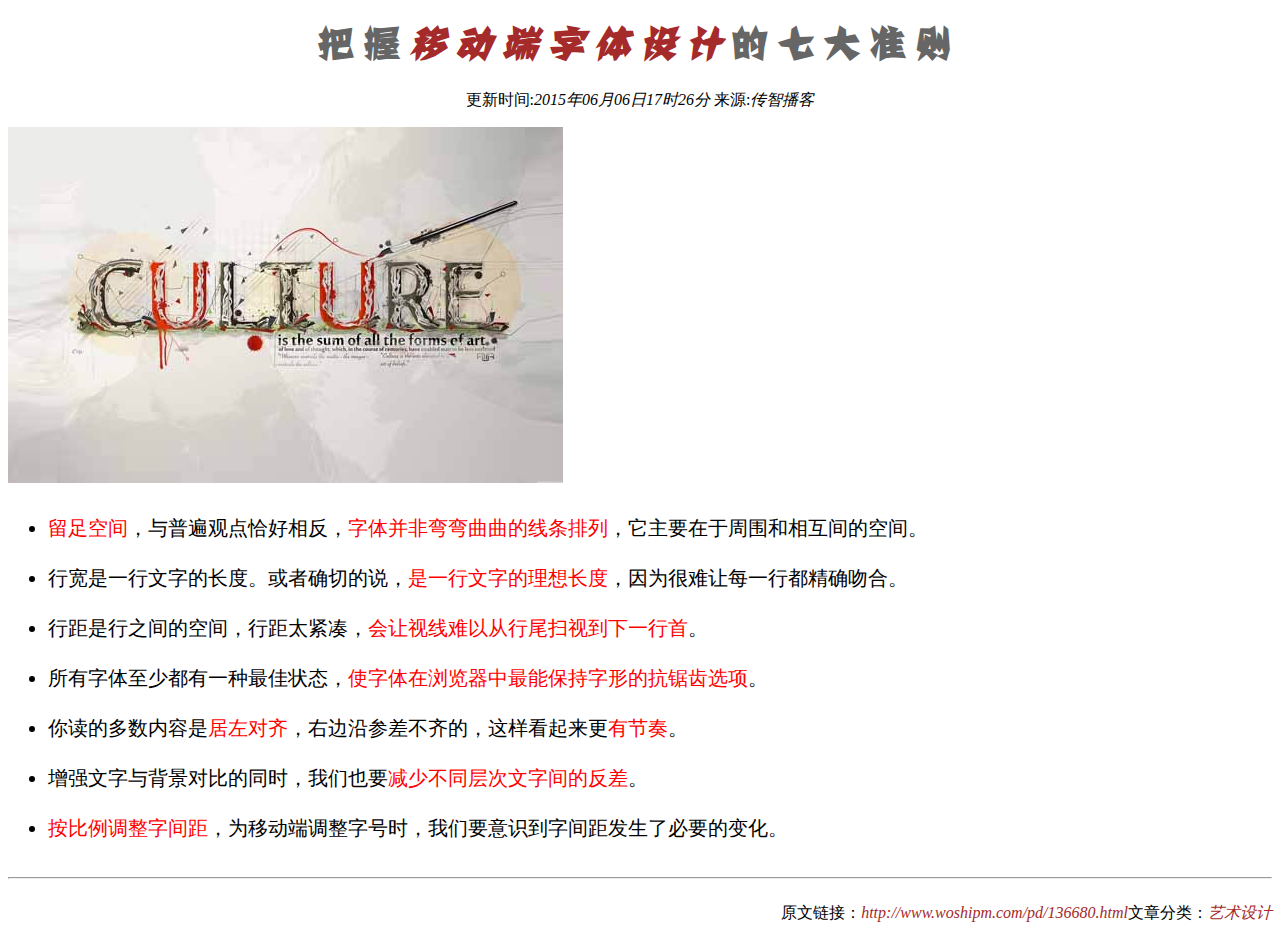
<file: anli2/index.html>
<!DOCTYPE html>
<html lang="en">
<head>
    <meta charset="UTF-8">
    <title>2</title>
    <link href="style.css" rel="stylesheet">
</head>
<body>
<h1>把握<em>移动端字体设计</em>的七大准则</h1>
<p class="top">更新时间:<em>2015年06月06日17时26分</em>  来源:<em>传智播客</em></p>
<img src="images/222.jpg">
<ul>
    <li><span>留足空间</span>，与普遍观点恰好相反，<span>字体并非弯弯曲曲的线条排列</span>，它主要在于周围和相互间的空间。</li>
    <li>行宽是一行文字的长度。或者确切的说，<span>是一行文字的理想长度</span>，因为很难让每一行都精确吻合。</li>
    <li>行距是行之间的空间，行距太紧凑，<span>会让视线难以从行尾扫视到下一行首</span>。</li>
    <li> 所有字体至少都有一种最佳状态，<span>使字体在浏览器中最能保持字形的抗锯齿选项</span>。</li>
    <li>你读的多数内容是<span>居左对齐</span>，右边沿参差不齐的，这样看起来更<span>有节奏</span>。</li>
    <li>增强文字与背景对比的同时，我们也要<span>减少不同层次文字间的反差</span>。</li>
    <li><span>按比例调整字间距</span>，为移动端调整字号时，我们要意识到字间距发生了必要的变化。</li>
</ul>
<hr>
<p class="bottom">原文链接：<em>http://www.woshipm.com/pd/136680.html</em>文章分类：<em>艺术设计</em></p>
</body>
</html>
</file>
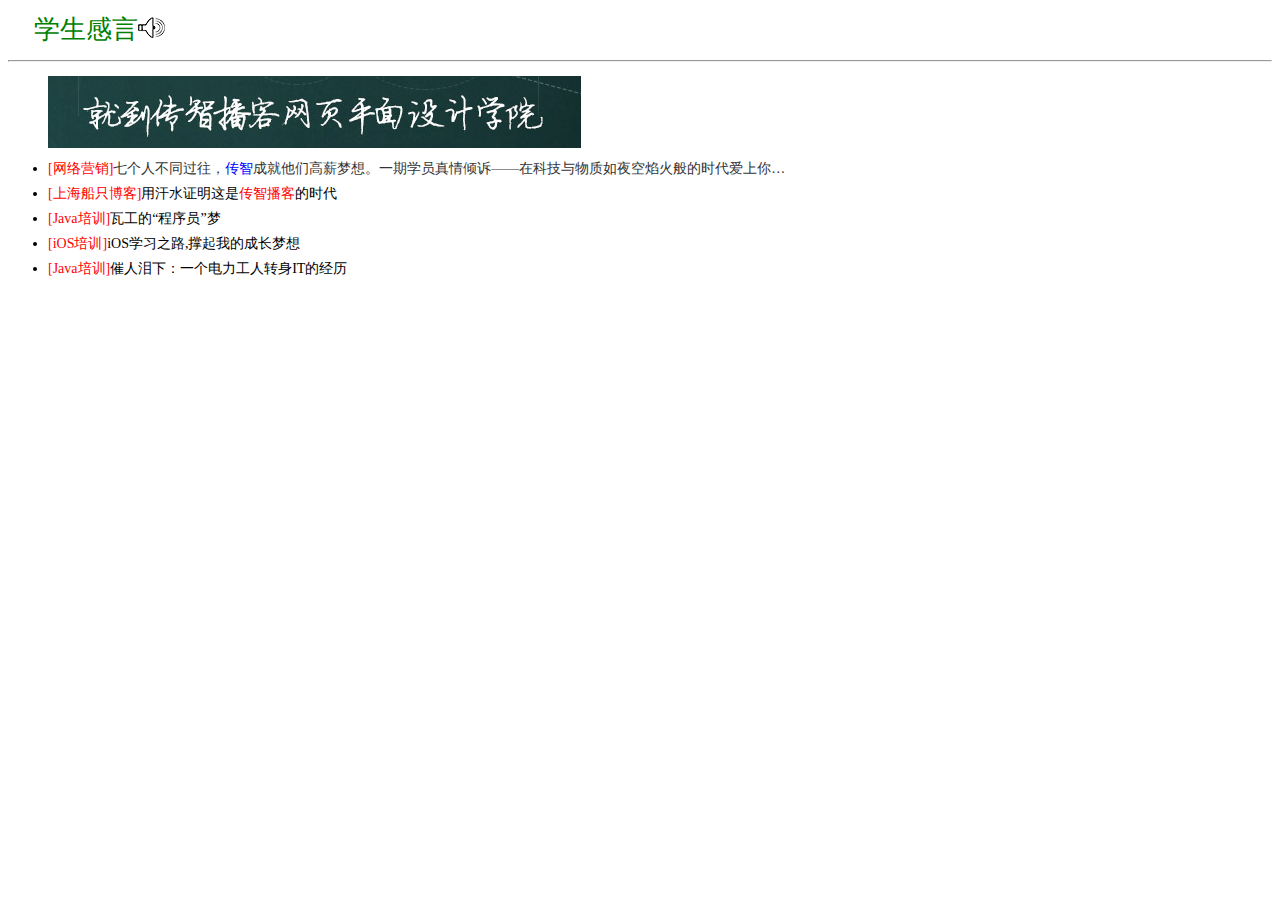
<file: anli3/index.html>
<!DOCTYPE html>
<html lang="en">
<head>
    <meta charset="UTF-8">
    <title>a的应用</title>
    <link href="style.css" rel="stylesheet">
</head>
<body>
<h1>学生感言</h1>
<hr>
<ul>
    <li><span>[网络营销]</span><a href="#">七个人不同过往，<span>传智</span>成就他们高薪梦想。一期学员真情倾诉——在科技与物质如夜空焰火般的时代爱上你…</a></li>
    <li><span>[上海船只博客]</span>用汗水证明这是<span>传智播客</span>的时代</li>
    <li><span>[Java培训]</span>瓦工的“程序员”梦</li>
    <li><span>[iOS培训]</span>iOS学习之路,撑起我的成长梦想</li>
    <li><span>[Java培训]</span>催人泪下：一个电力工人转身IT的经历</li>
</ul>
</body>
</html>
</file>
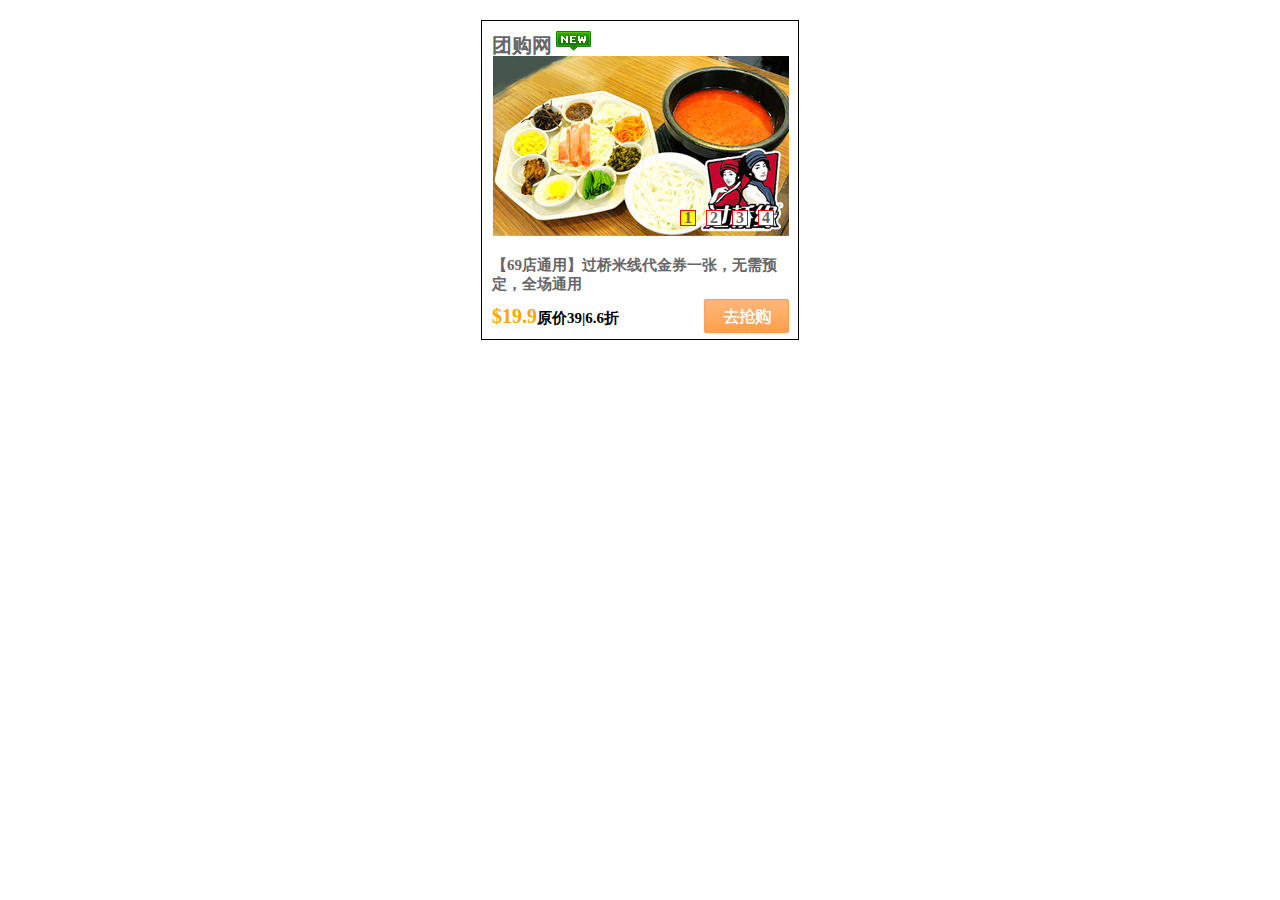
<file: anli4/index.html>
<!DOCTYPE html>
<html lang="en">
<head>
    <meta charset="UTF-8">
    <link href="images/6.css" rel="stylesheet" type="text/css">
    <title>商品抢购</title>
</head>
<body>
<div class="all">
    <p class="p1"><a href="#">团购网</a></p>
    <img src="images/new.gif" class="po1">
    <div class="zs">
        <ul>
            <li class="one"><a href="#">1</a></li>
            <li><a href="#" >2</a></li>
            <li><a href="#" >3</a></li>
            <li><a href="#" >4</a></li>
        </ul>
    </div>
    <p class="p2"><a href="#"><span class="cc1">【69店通用】</span>过桥米线代金券一张，无需预定，全场通用</a></p>
    <p class="p3"><span class="cc2">$19.9</span>原价39|6.6折<img src="images/btn.jpg" class="po2"></p>

</div>
</body>
</html>
</file>
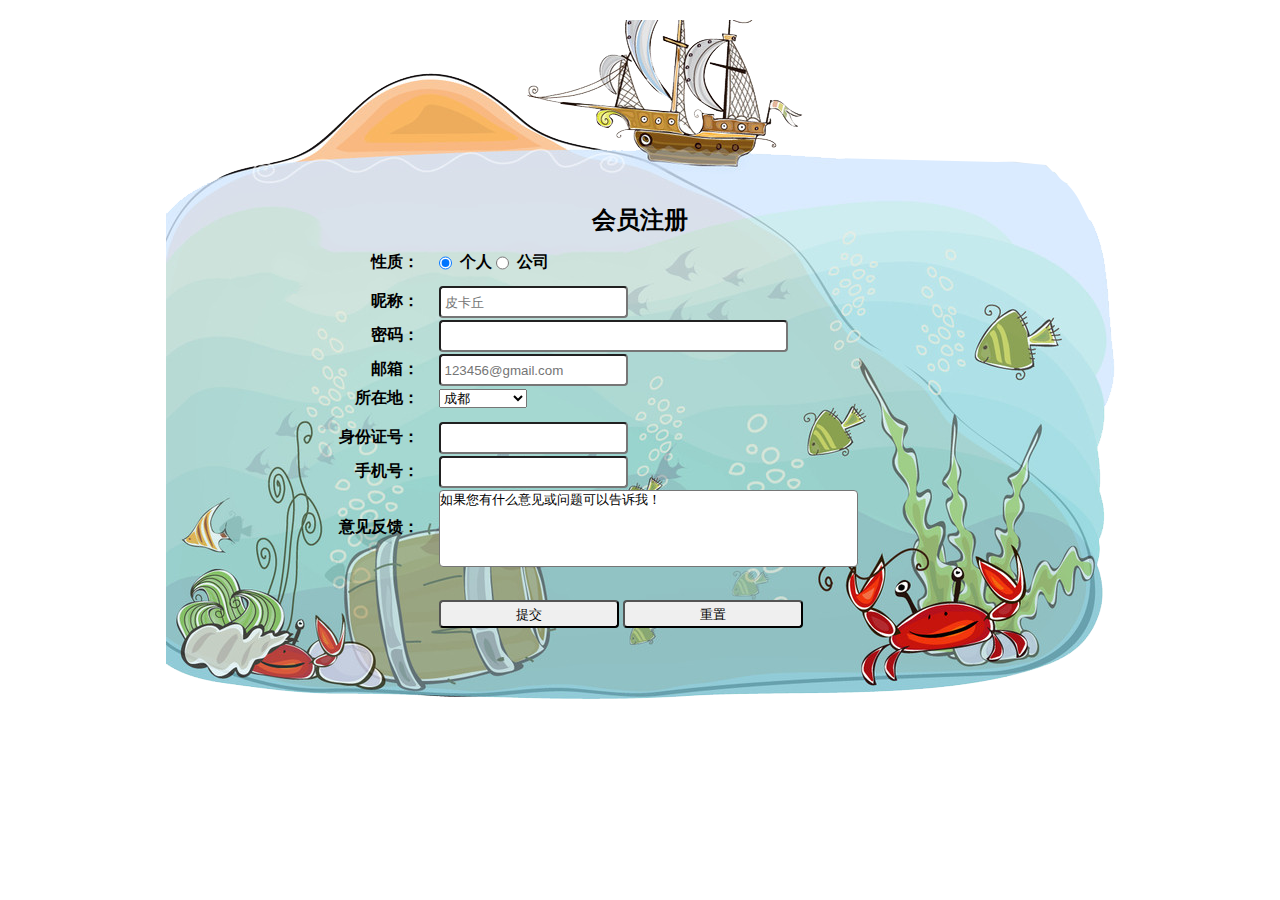
<file: anli5/index.html>
<!DOCTYPE html>
<html lang="en">
<head>
    <meta charset="UTF-8">
    <link href="style.css" type="text/css" rel="stylesheet">
    <title>表单应用</title>
</head>
<body>
<form action="#" method="post">
    <h2>会员注册</h2>
    <p>
        <span>性质：</span>
        <input type="radio" name="Nature" checked="checked" />&nbsp;&nbsp;个人
        <input type="radio" name="Nature" />&nbsp;&nbsp;公司
    </p>
    <p>
        <span>昵称：</span>
        <input type="text" placeholder="皮卡丘" maxlength="6" />
    </p>
    <p>
        <span>密码：</span>
        <input type="password" size="40" />
    </p>
    <p>
        <span>邮箱：</span>
        <input type="email" name="myemail" placeholder="123456@gmail.com" required multiple />
    </p>
    <p>
        <span>所在地：</span>
        <select>
            <option>—请选择—</option>
            <option>北京</option>
            <option selected="selected">成都</option>
            <option>上海</option>
            <option>深圳</option>
            <option>广州</option>
        </select>
    </p>
    <p>
        <span>身份证号：</span>
        <input type="text" name="card" required pattern="^\d{8,18}|[0-9x]{8,18}|[0-9X]{8,18}?$" title="（必须填写，能够以数字和字母x结尾的短身份证号）" />
    </p>
    <p>
        <span>手机号：</span>
        <input type="tel" name="telphone" pattern="^\d{11}$" required/>
    </p>
    <p class="advice">
        <span>意见反馈：</span>
        <textarea cols="50" rows="5" class="message">如果您有什么意见或问题可以告诉我！</textarea>
    </p>
    <p class="mgn">
        <span></span>
        <input type="submit" value="提交" class="btn"/>
        <input type="reset" value="重置" class="btn" />
    </p>
</form>
</body>
</html>
</file>
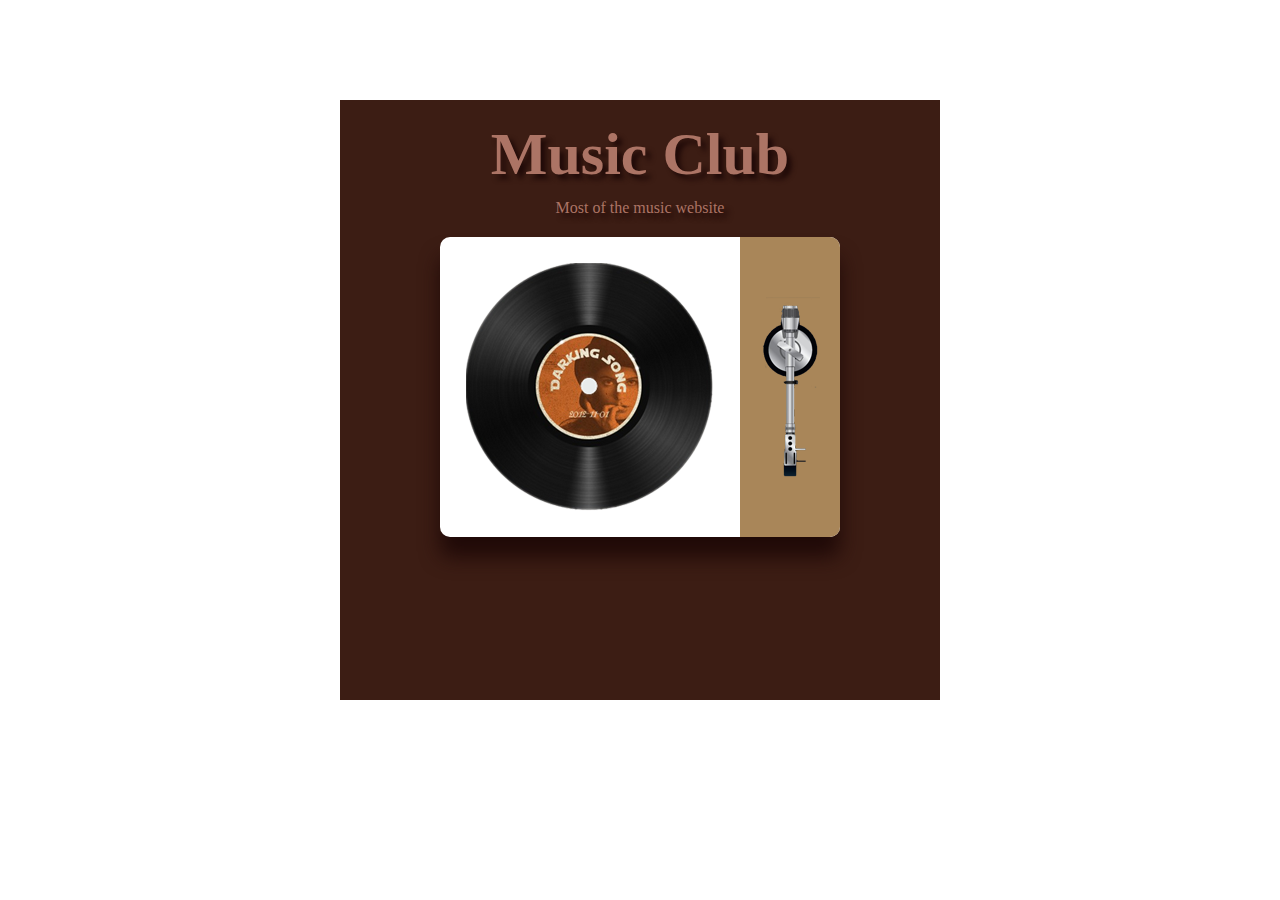
<file: anli7/index.html>
<!DOCTYPE html>
<html lang="en">
<head>
    <meta charset="UTF-8">
    <link href="style.css" rel="stylesheet" type="text/css">
    <title>唱片盒子</title>
</head>
<body>
<div class="bg">
    <h2 class="bt">Music Club</h2>
    <p class="dl">Most of the music website</p>
    <div class="cp">
        <span class="cd"></span>
        <span class="fc"></span>
    </div>
</div>
</body>
</html>
</file>
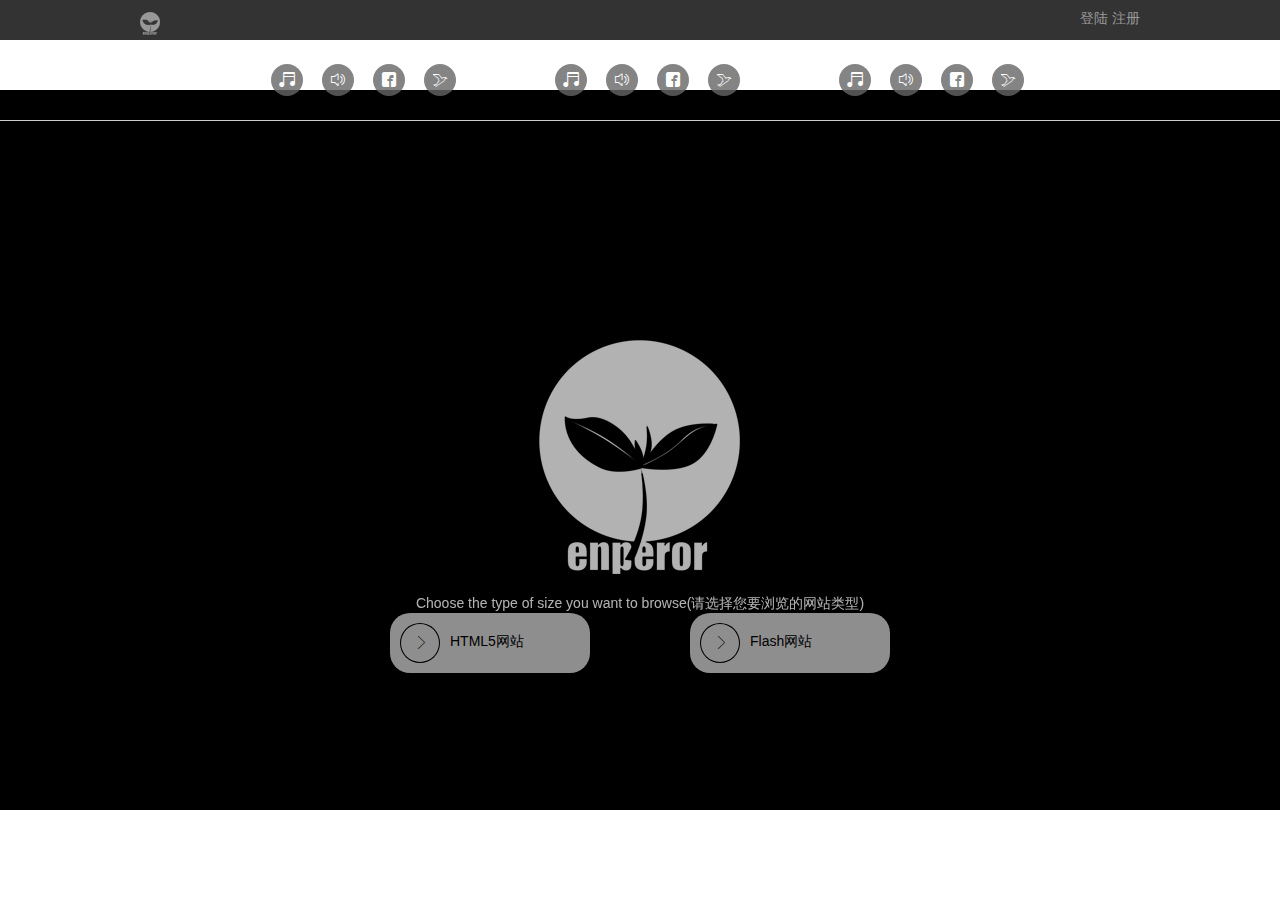
<file: anli9/index.html>
<!DOCTYPE html>
<html lang="en">
<head>
    <meta charset="UTF-8">
    <title>炫酷的首页</title>
    <link href="css/kkkk.css" type="text/css" rel="stylesheet">
</head>
<body>
<div class="videobox">
    <header>
        <div class="con">
            <section class="left"></section>
            <section class="right">
                <a href="">登陆</a>
                <a href="">注册</a>
            </section>
        </div>
    </header>
    <nav>
        <ul>
            <li>
                <a href="">&#xe65e</a>
                <a href="">&#xe608</a>
                <a href="">&#xf012a</a>
                <a href="">&#xe68e</a>
            </li>
            <li>
                <a href="">&#xe65e</a>
                <a href="">&#xe608</a>
                <a href="">&#xf012a</a>
                <a href="">&#xe68e</a>
            </li>
            <li>
                <a href="">&#xe65e</a>
                <a href="">&#xe608</a>
                <a href="">&#xf012a</a>
                <a href="">&#xe68e</a>
            </li>
        </ul>
    </nav>
    <audio src="audio/home.ogg" autoplay loop></audio>
    <video src="video/lizi.webm" autoplay loop></video>
    <div class="pic">
        <p>Choose the type of size you want to browse(请选择您要浏览的网站类型)</p>
        <ul>
            <li class="one"><span>&#xe662</span>HTML5网站</li>
            <li class="two"><span>&#xe662</span>Flash网站</li>
        </ul>
    </div>
</div>
</body>
</html>
</file>
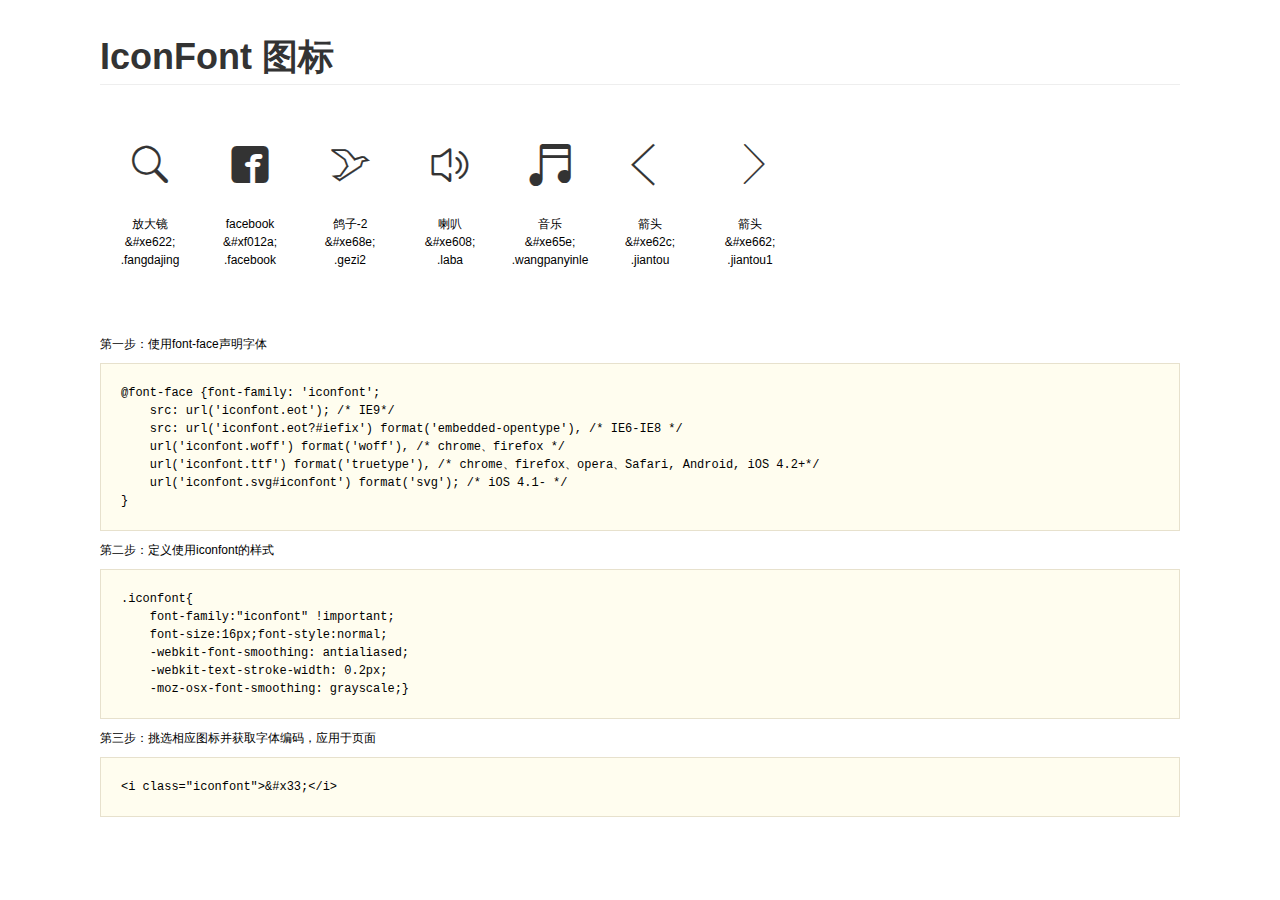
<file: anli8/字体库/iconfont/ux_1446629159_9522004/demo.html>
<!DOCTYPE html>
<html>
<head>
    <meta charset="utf-8"/>
    <title>IconFont</title>
    <link rel="stylesheet" href="demo.css">
    <link rel="stylesheet" href="iconfont.css">
</head>
<body>
    <div class="main">
        <h1>IconFont 图标</h1>
        <ul class="icon_lists clear">
            
                <li>
                <i class="icon iconfont">&#xe622;</i>
                    <div class="name">放大镜</div>
                    <div class="code">&amp;#xe622;</div>
                    <div class="fontclass">.fangdajing</div>
                </li>
            
                <li>
                <i class="icon iconfont">&#xf012a;</i>
                    <div class="name">facebook</div>
                    <div class="code">&amp;#xf012a;</div>
                    <div class="fontclass">.facebook</div>
                </li>
            
                <li>
                <i class="icon iconfont">&#xe68e;</i>
                    <div class="name">鸽子-2</div>
                    <div class="code">&amp;#xe68e;</div>
                    <div class="fontclass">.gezi2</div>
                </li>
            
                <li>
                <i class="icon iconfont">&#xe608;</i>
                    <div class="name">喇叭</div>
                    <div class="code">&amp;#xe608;</div>
                    <div class="fontclass">.laba</div>
                </li>
            
                <li>
                <i class="icon iconfont">&#xe65e;</i>
                    <div class="name">音乐</div>
                    <div class="code">&amp;#xe65e;</div>
                    <div class="fontclass">.wangpanyinle</div>
                </li>
            
                <li>
                <i class="icon iconfont">&#xe62c;</i>
                    <div class="name">箭头</div>
                    <div class="code">&amp;#xe62c;</div>
                    <div class="fontclass">.jiantou</div>
                </li>
            
                <li>
                <i class="icon iconfont">&#xe662;</i>
                    <div class="name">箭头</div>
                    <div class="code">&amp;#xe662;</div>
                    <div class="fontclass">.jiantou1</div>
                </li>
            
        </ul>


        <div class="helps">
            第一步：使用font-face声明字体
            <pre>
@font-face {font-family: 'iconfont';
    src: url('iconfont.eot'); /* IE9*/
    src: url('iconfont.eot?#iefix') format('embedded-opentype'), /* IE6-IE8 */
    url('iconfont.woff') format('woff'), /* chrome、firefox */
    url('iconfont.ttf') format('truetype'), /* chrome、firefox、opera、Safari, Android, iOS 4.2+*/
    url('iconfont.svg#iconfont') format('svg'); /* iOS 4.1- */
}
</pre>
第二步：定义使用iconfont的样式
            <pre>
.iconfont{
    font-family:"iconfont" !important;
    font-size:16px;font-style:normal;
    -webkit-font-smoothing: antialiased;
    -webkit-text-stroke-width: 0.2px;
    -moz-osx-font-smoothing: grayscale;}
</pre>
第三步：挑选相应图标并获取字体编码，应用于页面
<pre>
&lt;i class="iconfont"&gt;&amp;#x33;&lt;/i&gt;
</pre>
        </div>

    </div>
</body>
</html>
</file>
<file: anli2/style.css>
@font-face{
    font-family:jianzhi;
    src:url(font/FZJZJW.TTF);
}
h1{
    font-family:jianzhi;
    font-size:36px;
    text-align:center;
    color:#666;
    letter-spacing:10px;
}
h1 em{
    color:brown;
}
.top{
    font-family:"楷体";
    font-size:16px;
    text-align:center;
}
ul{
    display:inline-block;
    line-height:50px;
}
li{
    font-size:20px;
    font-family:"宋体"；
}
li span{
    color:red;
}
.bottom{
    font-family:"楷体";
    font-size:16px;
    float:right;
}
br{
    float:right;
}
.bottom em{
    color:brown;
}
</file>
<file: anli3/style.css>
:root{
    font-family:"宋体";
    font-size:14px;
    line-height:25px;
}
h1{
    font-family:"微软雅黑";
    font-size:26px;
    color:#333;
    font-weight:normal;
    text-indent:1em;
}
h1:after{
    content:url(images/tubiao.png);
}
ul:before{
    content:url(images/renwu.png);
}
li>span{
    color:red;
}
a>span{
    color:blue;
    font-weight:normal;
}
a:link,a:visited{
    color:#333;
    text-decoration:none;
}
a:hover{
    color:red;
    text-decoration:underline;
}
h1:nth-of-type(odd){       /*奇数行*/
    color:green;
}
h1:nth-of-type(even){      /*偶数行*/
}
</file>
<file: anli4/images/6.css>
*{
    margin:0;
    padding:0;
    list-style:none;
}
a{text-decoration:none; color:#666;}
body{
    font-size:16px;
    font-family:"宋体";
    font-weight:bold;
}
.all{
    width:318px;
    height:320px;
    padding:10px;
    border:1px solid #000;
    box-sizing:border-box;
    margin:20px auto;
}
.p1{
    font-size:20px;
    height:20px;
    display:inline-block;
}
.zs{
    width:298px;
    height:180px;
    margin:0 auto;
    background:url(pic.jpg) center center no-repeat;
    overflow:hidden;
    position:relative;
}
 ul{
    width:100px;
    height:16px;
     position: absolute;
     bottom:10px;
     right:10px;
}
ul li{
    width:16px;
    height:16px;
    box-sizing:border-box;
    border:1px solid red;
    line-height:10px;
    text-align:center;
    padding:2px 0;
    margin-right:10px;
    background:#fff;
    float:left;
}
ul li:nth-child(1){
    background:yellow;
}
ul li:nth-child(4){
    margin-right:0;
}
.p2{
    font-size:15px;
    font-family:"microsoft Yahe";
    margin:20px auto 5px;
    color:#000;
}
.p3{
    width:298px;
    height:35px;
    font-size:15px;
    text-align:left;
    margin:0 auto;
    font-style:normal;
    line-height:35px;
}
.p3 img{
    float:right;
}
.p3 .cc2{
    font-size:20px;
    color:orange;
}
</file>
<file: anli5/style.css>
*{
    margin:0;
    padding:0;

}
body{
    font-size:16px;
    font-family:"微软雅黑";
    font-weight:bold;
}
form{
    width:949px;
    height:687px;
    margin:20px auto;
    background:url(images/sy.png) center center no-repeat;
    padding:168px;
    box-sizing: border-box;
}
h2{
    text-align:center;
    font-size: 24px;
    margin:16px 0;
}
p{
    height:24px;
    margin-top:10px;
}
p span{
    margin-right:16px;
    width:85px;
    text-align:right;
    display:inline-block;
}
p input{
    padding:4px;
    height:20px;
}
textarea,input{
    vertical-align: middle;
    resize:none;
    border-radius:4px;
}
.mgn{
    height:28px;

}
.btn{
    width:180px;
    height:28px;
    border-radius:4px;
}
.advice{
    height:100px;
}
</file>
<file: anli7/style.css>
*{
    margin:0;
    padding:0;
    list-style:none;
    border:0;
}

.bg{
    width:600px;
    height:600px;
    background:#3c1d14;
    top:50%;
    left:50%;
    margin:100px auto 0;
    text-align:center;
}
.bt{
    font-family:"微软雅黑";
    font-size:60px;
    color:#ac7465;
    padding-top:20px;
    text-shadow:5px 5px 5px #200a08;
}
.dl{
    margin-top:10px;
    text-shadow:5px 5px 5px #200a08;
    color:#ac7465;
}
.cp{
    width:400px;
    height:300px;
    border-radius:10px;
    box-shadow:0px 20px 20px #200a08;
    margin:20px auto;
    background:#fff;

}
.cd{
    float:left;
    width:300px;
    height:300px;
    border-radius:10px 0 0 10px;
    background:url(images/cd.png) center center no-repeat;

    -webkit-transform-origin:50% 50%;
    -webkit-animation-name:move;
    -webkit-animation-duration:18s;
    -webkit-animation-timing-function:linear;
    -webkit-animation-iteration-count:infinite;
}
.fc{
    float:left;
    width:100px;
    height:300px;
    border-radius:0 10px 10px 0;
    background:url(images/fc.png) center center no-repeat;

    background-color:#a98659;
}
@-webkit-keyframes move{
    0%{-webkit-transform:rotate(0);}
    100%{-webkit-transform:rotate(360deg);}
}
</file>
<file: anli9/css/kkkk.css>
*{
    margin:0;
    padding:0;
    border:0;
    list-style:none;
}
body{
    font-family:"微软雅黑",Arial,Helvetica,sans-serif;
    font-size: 14px;
}
a:link,a:visited{
    color:#999;
    text-decoration: none;
}
a:hover{
    color:#fff;
}
input,textarea{
    outline:none;
}
@font-face {
    font-family: 'freshskin';
    src: url('../fonts/iconfont.ttf');
}

.videobox{
    width:100%;
    height:100%;
    overflow: hidden;
    position:absolute;
}
.videobox video{
    width:100%;
    height:1280px;
    top:50%;
    left:50%;
    transform:translate(-50%,-50%);
    position:absolute;
}
.videobox header{
    width:100%;
    height:40px;
    background:#333;
    position:absolute;
    z-index:999;
}
.videobox header .con{
    width:1000px;
    height:40px;
    margin:0 auto;
}
.videobox header .con .left{
    width:75px;
    height:27px;
    margin-top:10px;
    background:url(../images/logo.png) 0 0 no-repeat;
    float:left;
}
.videobox header .con .right{
    margin-top:10px;
    float:right;
}
.videobox header .con .right a{
    margin-top:10px;
}
.videobox nav{
    width:100%;
    height:80px;
    position:absolute;
    z-index:1000;
    top:40px;
    border-bottom:1px solid #ccc;
}
.videobox nav ul{
    height:80px;
    text-align:center;
}
.videobox nav ul li{
    width:280px;
    height:32px;
    display:inline-block;
    text-align:center;
    margin:24px auto 0;
    line-height:32px;
    font-size:16px;
    font-family:freshskin;
}
.videobox nav ul li a{
    width:32px;
    height:32px;
    color:#fff;
    box-shadow:0 0 0 16px #666 inset;
    display:inline-block;
    margin-left:15px;
    transition:box-shadow 1s ease 0s;
    border-radius:50%;
    opacity:0.8;
}
.videobox nav ul li a:hover{
    box-shadow:0 0 0 16px #fff inset;
    color:#000;
    opacity: 1;
    -webkit-transform:scale(1.25);
}
.videobox .pic{
    width:500px;
    height:270px;
    background: url(../images/wenzi.png)no-repeat center center;
    top:50%;
    left:50%;
    transform:translate(-50%,-50%);
    text-align: center;
    opacity:0.7;
    position:absolute;
}
.videobox .pic p{
    margin-top:280px;
    color:#fff;
}
.videobox .pic ul{
    position:absolute;
    color:#000;
}
.videobox .pic ul li{
    width:200px;
    height:60px;
    background:#fff;
    border-radius:20px;
    text-align: left;
}
.videobox .pic ul .one{
    line-height:56px;
    position:absolute;
    left:-2000px;
    opacity:0;
    transition:all 1s ease-in 0s;
}
.videobox .pic ul .two{
    line-height:56px;
    position:absolute;
    left:2000px;
    opacity:0;
    transition:all 1s ease-in 0s;
}
body:hover .videobox .pic ul .one{
    position:absolute;
    opacity:0.8;
    left:0px;
}
body:hover .videobox .pic ul .two{
    position:absolute;
    opacity:0.8;
    left:300px;
}
.videobox .pic ul .one span,.videobox .pic ul .two span{
    width:40px;
    height:40px;
    float:left;
    text-align:center;
    border-radius: 20px;
    line-height:40px;
    box-shadow:0 0 0 1px #000 inset;
    font-family:freshskin;
    transition:box-shadow 0.8s ease-in 0s;
    color:#000;
    margin:10px 10px 0 10px;
}
.videobox .pic ul .one:hover span,.videobox .pic ul .two:hover span{
    box-shadow: 0 0 0 20px #000 inset;
    color:#fff;
}
</file>
<file: anli8/字体库/iconfont/ux_1446629159_9522004/iconfont.css>
@font-face {font-family: "iconfont";
  src: url('iconfont.eot'); /* IE9*/
  src: url('iconfont.eot?#iefix') format('embedded-opentype'), /* IE6-IE8 */
  url('iconfont.woff') format('woff'), /* chrome、firefox */
  url('iconfont.ttf') format('truetype'), /* chrome、firefox、opera、Safari, Android, iOS 4.2+*/
  url('iconfont.svg#iconfont') format('svg'); /* iOS 4.1- */
}

.iconfont {
  font-family:"iconfont" !important;
  font-size:16px;
  font-style:normal;
  -webkit-font-smoothing: antialiased;
  -webkit-text-stroke-width: 0.2px;
  -moz-osx-font-smoothing: grayscale;
}
.icon-fangdajing:before { content: "\e622"; }
.icon-facebook:before { content: "\f012a"; }
.icon-gezi2:before { content: "\e68e"; }
.icon-laba:before { content: "\e608"; }
.icon-wangpanyinle:before { content: "\e65e"; }
.icon-jiantou:before { content: "\e62c"; }
.icon-jiantou1:before { content: "\e662"; }
</file>
<file: anli8/字体库/iconfont/ux_1446629159_9522004/demo.css>
*{margin: 0;padding: 0;list-style: none;}
/*
KISSY CSS Reset
理念：1. reset 的目的不是清除浏览器的默认样式，这仅是部分工作。清除和重置是紧密不可分的。
2. reset 的目的不是让默认样式在所有浏览器下一致，而是减少默认样式有可能带来的问题。
3. reset 期望提供一套普适通用的基础样式。但没有银弹，推荐根据具体需求，裁剪和修改后再使用。
特色：1. 适应中文；2. 基于最新主流浏览器。
维护：玉伯<lifesinger@gmail.com>, 正淳<ragecarrier@gmail.com>
 */

/** 清除内外边距 **/
body, h1, h2, h3, h4, h5, h6, hr, p, blockquote, /* structural elements 结构元素 */
dl, dt, dd, ul, ol, li, /* list elements 列表元素 */
pre, /* text formatting elements 文本格式元素 */
form, fieldset, legend, button, input, textarea, /* form elements 表单元素 */
th, td /* table elements 表格元素 */ {
  margin: 0;
  padding: 0;
}

/** 设置默认字体 **/
body,
button, input, select, textarea /* for ie */ {
  font: 12px/1.5 tahoma, arial, \5b8b\4f53, sans-serif;
}
h1, h2, h3, h4, h5, h6 { font-size: 100%; }
address, cite, dfn, em, var { font-style: normal; } /* 将斜体扶正 */
code, kbd, pre, samp { font-family: courier new, courier, monospace; } /* 统一等宽字体 */
small { font-size: 12px; } /* 小于 12px 的中文很难阅读，让 small 正常化 */

/** 重置列表元素 **/
ul, ol { list-style: none; }

/** 重置文本格式元素 **/
a { text-decoration: none; }
a:hover { text-decoration: underline; }


/** 重置表单元素 **/
legend { color: #000; } /* for ie6 */
fieldset, img { border: 0; } /* img 搭车：让链接里的 img 无边框 */
button, input, select, textarea { font-size: 100%; } /* 使得表单元素在 ie 下能继承字体大小 */
/* 注：optgroup 无法扶正 */

/** 重置表格元素 **/
table { border-collapse: collapse; border-spacing: 0; }

/* 清除浮动 */
.ks-clear:after, .clear:after {
  content: '\20';
  display: block;
  height: 0;
  clear: both;
}
.ks-clear, .clear {
  *zoom: 1;
}

.main {padding: 30px 100px;}
.main h1{font-size:36px; color:#333; text-align:left;margin-bottom:30px; border-bottom: 1px solid #eee;}

.helps{margin-top:40px;}
.helps pre{
  padding:20px;
  margin:10px 0;
  border:solid 1px #e7e1cd;
  background-color: #fffdef;
  overflow: auto;
}

.icon_lists li{
  float:left;
  width: 100px;
  height:180px;
  text-align: center;
}
.icon_lists .icon{
  font-size: 42px;
  line-height: 100px;
  margin: 10px 0;
  color:#333;
  -webkit-transition: font-size 0.25s ease-out 0s;
  -moz-transition: font-size 0.25s ease-out 0s;
  transition: font-size 0.25s ease-out 0s;

}
.icon_lists .icon:hover{
  font-size: 100px;
}
</file>
